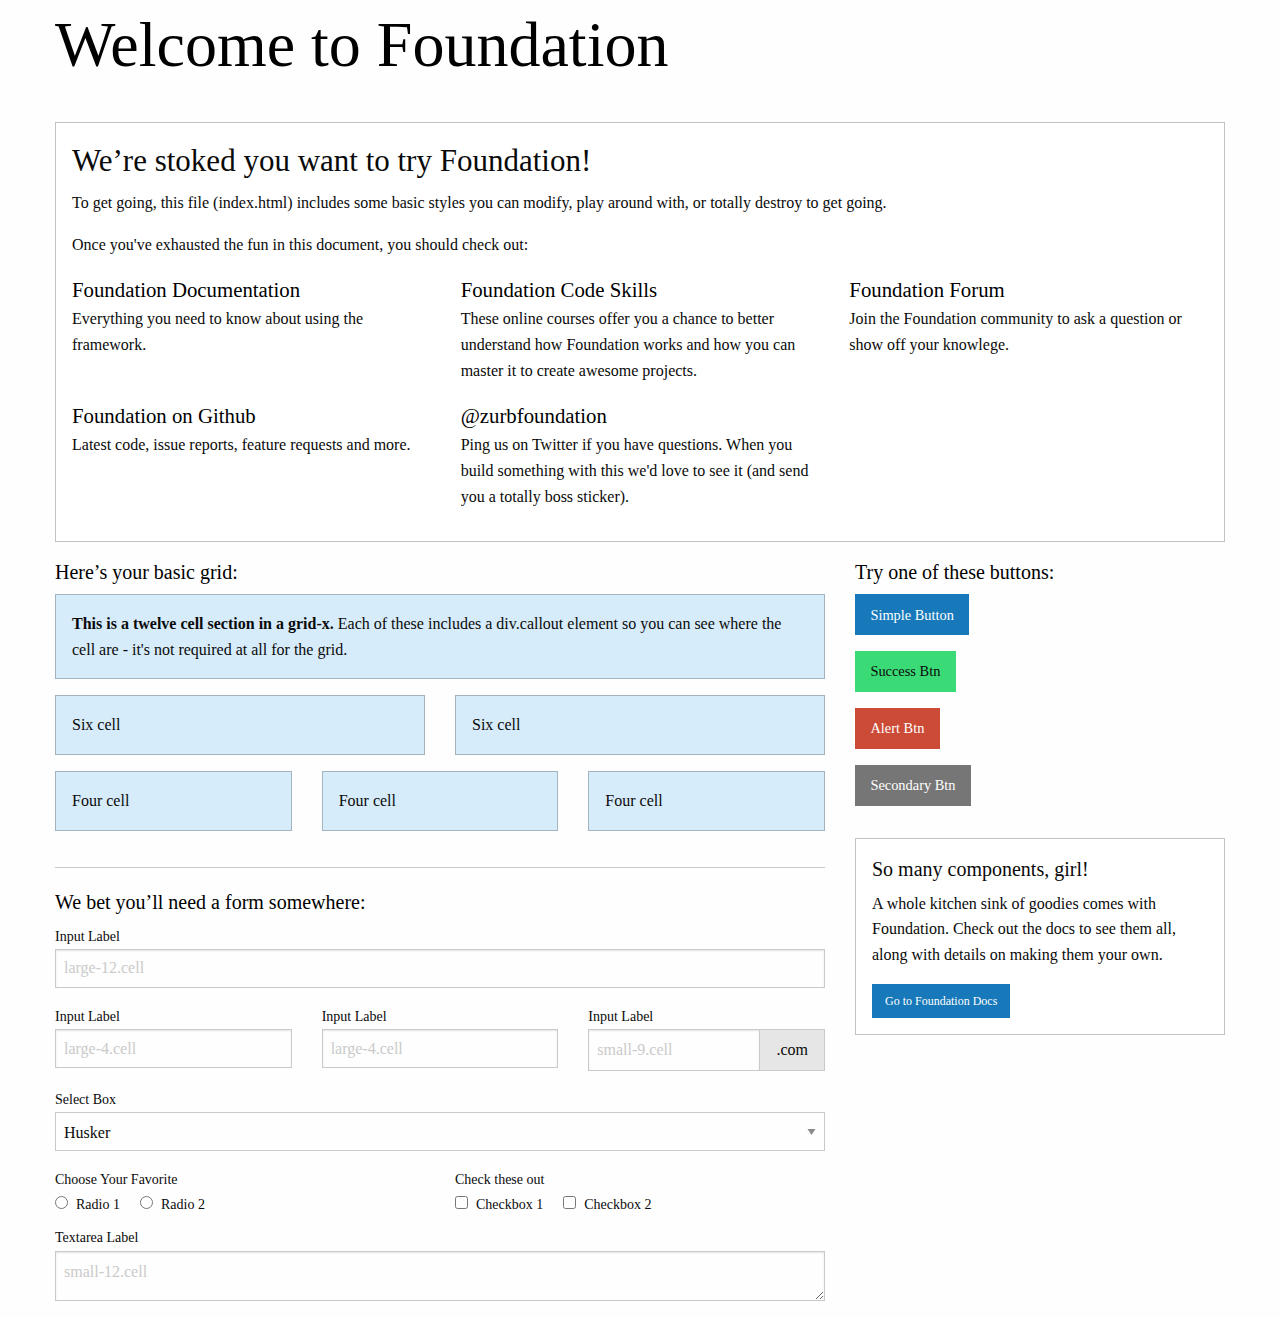
<file: zurb/index.html>
<!doctype html>
<html class="no-js" lang="en" dir="ltr">
  <head>
    <meta charset="utf-8">
    <meta http-equiv="x-ua-compatible" content="ie=edge">
    <meta name="viewport" content="width=device-width, initial-scale=1.0">
    <title>Foundation for Sites</title>
    <link rel="stylesheet" href="css/foundation.css">
    <link rel="stylesheet" href="css/app.css">
  </head>
  <body>
    <div class="grid-container">
      <div class="grid-x grid-padding-x">
        <div class="large-12 cell">
          <h1>Welcome to Foundation</h1>
        </div>
      </div>

      <div class="grid-x grid-padding-x">
        <div class="large-12 cell">
          <div class="callout">
            <h3>We&rsquo;re stoked you want to try Foundation! </h3>
            <p>To get going, this file (index.html) includes some basic styles you can modify, play around with, or totally destroy to get going.</p>
            <p>Once you've exhausted the fun in this document, you should check out:</p>
            <div class="grid-x grid-padding-x">
              <div class="large-4 medium-4 cell">
                <p><a href="http://foundation.zurb.com/docs">Foundation Documentation</a><br />Everything you need to know about using the framework.</p>
              </div>
              <div class="large-4 medium-4 cell">
                <p><a href="http://zurb.com/university/code-skills">Foundation Code Skills</a><br />These online courses offer you a chance to better understand how Foundation works and how you can master it to create awesome projects.</p>
              </div>
              <div class="large-4 medium-4 cell">
                <p><a href="http://foundation.zurb.com/forum">Foundation Forum</a><br />Join the Foundation community to ask a question or show off your knowlege.</p>
              </div>
            </div>
            <div class="grid-x grid-padding-x">
              <div class="large-4 medium-4 medium-push-2 cell">
                <p><a href="http://github.com/zurb/foundation">Foundation on Github</a><br />Latest code, issue reports, feature requests and more.</p>
              </div>
              <div class="large-4 medium-4 medium-pull-2 cell">
                <p><a href="https://twitter.com/ZURBfoundation">@zurbfoundation</a><br />Ping us on Twitter if you have questions. When you build something with this we'd love to see it (and send you a totally boss sticker).</p>
              </div>
            </div>
          </div>
        </div>
      </div>

      <div class="grid-x grid-padding-x">
        <div class="large-8 medium-8 cell">
          <h5>Here&rsquo;s your basic grid:</h5>
          <!-- Grid Example -->

          <div class="grid-x grid-padding-x">
            <div class="large-12 cell">
              <div class="primary callout">
                <p><strong>This is a twelve cell section in a grid-x.</strong> Each of these includes a div.callout element so you can see where the cell are - it's not required at all for the grid.</p>
              </div>
            </div>
          </div>
          <div class="grid-x grid-padding-x">
            <div class="large-6 medium-6 cell">
              <div class="primary callout">
                <p>Six cell</p>
              </div>
            </div>
            <div class="large-6 medium-6 cell">
              <div class="primary callout">
                <p>Six cell</p>
              </div>
            </div>
          </div>
          <div class="grid-x grid-padding-x">
            <div class="large-4 medium-4 small-4 cell">
              <div class="primary callout">
                <p>Four cell</p>
              </div>
            </div>
            <div class="large-4 medium-4 small-4 cell">
              <div class="primary callout">
                <p>Four cell</p>
              </div>
            </div>
            <div class="large-4 medium-4 small-4 cell">
              <div class="primary callout">
                <p>Four cell</p>
              </div>
            </div>
          </div>

          <hr />

          <h5>We bet you&rsquo;ll need a form somewhere:</h5>
          <form>
            <div class="grid-x grid-padding-x">
              <div class="large-12 cell">
                <label>Input Label</label>
                <input type="text" placeholder="large-12.cell" />
              </div>
            </div>
            <div class="grid-x grid-padding-x">
              <div class="large-4 medium-4 cell">
                <label>Input Label</label>
                <input type="text" placeholder="large-4.cell" />
              </div>
              <div class="large-4 medium-4 cell">
                <label>Input Label</label>
                <input type="text" placeholder="large-4.cell" />
              </div>
              <div class="large-4 medium-4 cell">
                <div class="grid-x">
                  <label>Input Label</label>
                  <div class="input-group">
                    <input type="text" placeholder="small-9.cell" class="input-group-field" />
                    <span class="input-group-label">.com</span>
                  </div>
                </div>
              </div>
            </div>
            <div class="grid-x grid-padding-x">
              <div class="large-12 cell">
                <label>Select Box</label>
                <select>
                  <option value="husker">Husker</option>
                  <option value="starbuck">Starbuck</option>
                  <option value="hotdog">Hot Dog</option>
                  <option value="apollo">Apollo</option>
                </select>
              </div>
            </div>
            <div class="grid-x grid-padding-x">
              <div class="large-6 medium-6 cell">
                <label>Choose Your Favorite</label>
                <input type="radio" name="pokemon" value="Red" id="pokemonRed"><label for="pokemonRed">Radio 1</label>
                <input type="radio" name="pokemon" value="Blue" id="pokemonBlue"><label for="pokemonBlue">Radio 2</label>
              </div>
              <div class="large-6 medium-6 cell">
                <label>Check these out</label>
                <input id="checkbox1" type="checkbox"><label for="checkbox1">Checkbox 1</label>
                <input id="checkbox2" type="checkbox"><label for="checkbox2">Checkbox 2</label>
              </div>
            </div>
            <div class="grid-x grid-padding-x">
              <div class="large-12 cell">
                <label>Textarea Label</label>
                <textarea placeholder="small-12.cell"></textarea>
              </div>
            </div>
          </form>
        </div>

        <div class="large-4 medium-4 cell">
          <h5>Try one of these buttons:</h5>
          <p><a href="#" class="button">Simple Button</a><br/>
          <a href="#" class="success button">Success Btn</a><br/>
          <a href="#" class="alert button">Alert Btn</a><br/>
          <a href="#" class="secondary button">Secondary Btn</a></p>
          <div class="callout">
            <h5>So many components, girl!</h5>
            <p>A whole kitchen sink of goodies comes with Foundation. Check out the docs to see them all, along with details on making them your own.</p>
            <a href="http://foundation.zurb.com/sites/docs/" class="small button">Go to Foundation Docs</a>
          </div>
        </div>
      </div>
    </div>

    <script src="js/vendor/jquery.js"></script>
    <script src="js/vendor/what-input.js"></script>
    <script src="js/vendor/foundation.js"></script>
    <script src="js/app.js"></script>
  </body>
</html>
</file>
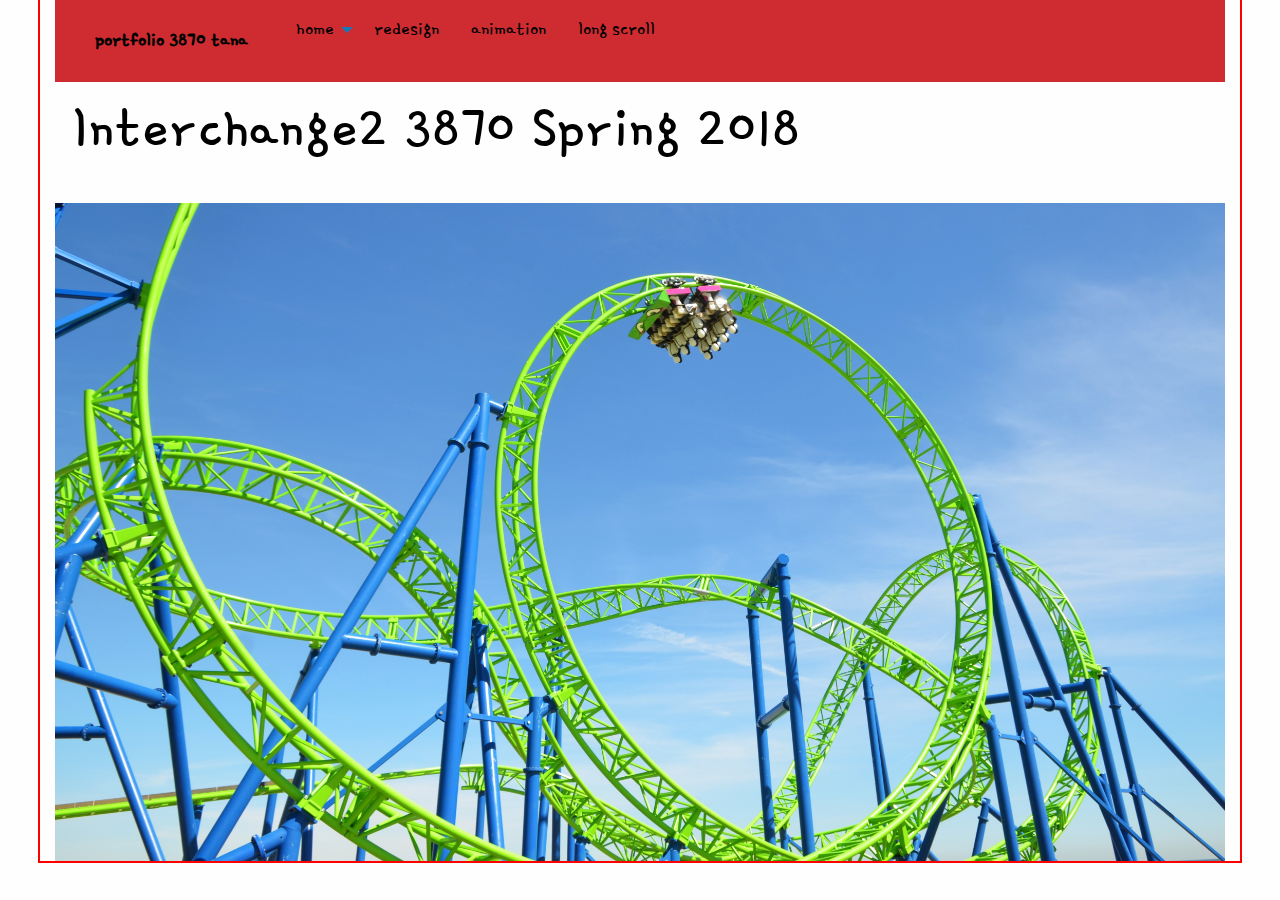
<file: interchange-2.html>
<!doctype html>
<html class="no-js" lang="en" dir="ltr">
  <head>
    <meta charset="utf-8">
    <meta http-equiv="x-ua-compatible" content="ie=edge">
    <meta name="viewport" content="width=device-width, initial-scale=1.0">
    <title> Interchange2 - roller coasters 3870 - tana </title>
    <link href="https://fonts.googleapis.com/css?family=Gamja+Flower|Open+Sans" rel="stylesheet">
    <style media="screen">
      main {
        outline: 2px solid red;
      }
      section .grid-x {
        margin-bottom: 30px;
      }
      img {
        margin-bottom: 30px;
        display: block;
        margin: 0 auto;
      }
      div.orbit {
        margin-bottom: 50px;
      }

    </style>
    <!-- //// NEED FOR ZURB - EDIT FILEPATHS //// -->
    <link rel="stylesheet" href="zurb/css/foundation.css">
    <link rel="stylesheet" href="zurb/css/app.css">
    <!-- //// NEED FOR ZURB - EDIT FILEPATHS //// -->
  </head>
  <body>
    <main class="grid-container">
      <!-- //// ZURB RESPONSIVE NAV BAR //// -->
      <div class="title-bar" data-responsive-toggle="main-nav" data-hide-for="medium">
        <button class="menu-icon" type="button" data-toggle="main-nav"></button>
        <div class="title-bar-title">Menu</div>
      </div>

      <nav class="top-bar" id="main-nav">
        <div class="top-bar-left">
          <ul class="dropdown menu vertical medium-horizontal" data-dropdown-menu>
            <li class="menu-text"><a href="index.html">portfolio 3870 tana</a></li>
            <li>
              <a href="index.html">home</a>
              <ul class="menu vertical">
                <li><a href="#">gallery</a></li>
                <li><a href="#">about</a></li>
              </ul>
            </li>

            <li><a href="#">redesign</a></li>
            <li><a href="#">animation</a></li>
            <li><a href="#">long scroll</a></li>
          </ul>
        </div>

      </nav>
<!-- //// END ZURB RESPONSIVE NAV BAR //// -->

      <header class="grid-x grid-margin-x grid-padding-x">
        <h1 class="large-12 cell">Interchange2 3870 Spring 2018 </h1>

      </header>
      <!-- ///// INTERCHANGE ///// -->
      <section class="grid-x">
        <div class="cell large-12">
          <!-- ///// ORDER MATTERS //// -->
          <img data-interchange="[img/roller-coaster-sm.jpg, small], [img/roller-coaster-md.jpg, medium], [img/roller-coasters-lg.jpg, large]">
        </div>
        <!-- ///// END INTERCHANGE ///// -->
      </section>

    </main>
    <!-- //// NEED FOR ZURB - EDIT FILEPATHS //// -->
    <script src="zurb/js/vendor/jquery.js"></script>
    <script src="zurb/js/vendor/what-input.js"></script>
    <script src="zurb/js/vendor/foundation.js"></script>
    <script src="zurb/js/app.js"></script>
    <!-- //// NEED FOR ZURB - EDIT FILEPATHS //// -->
  </body>
</html>
</file>
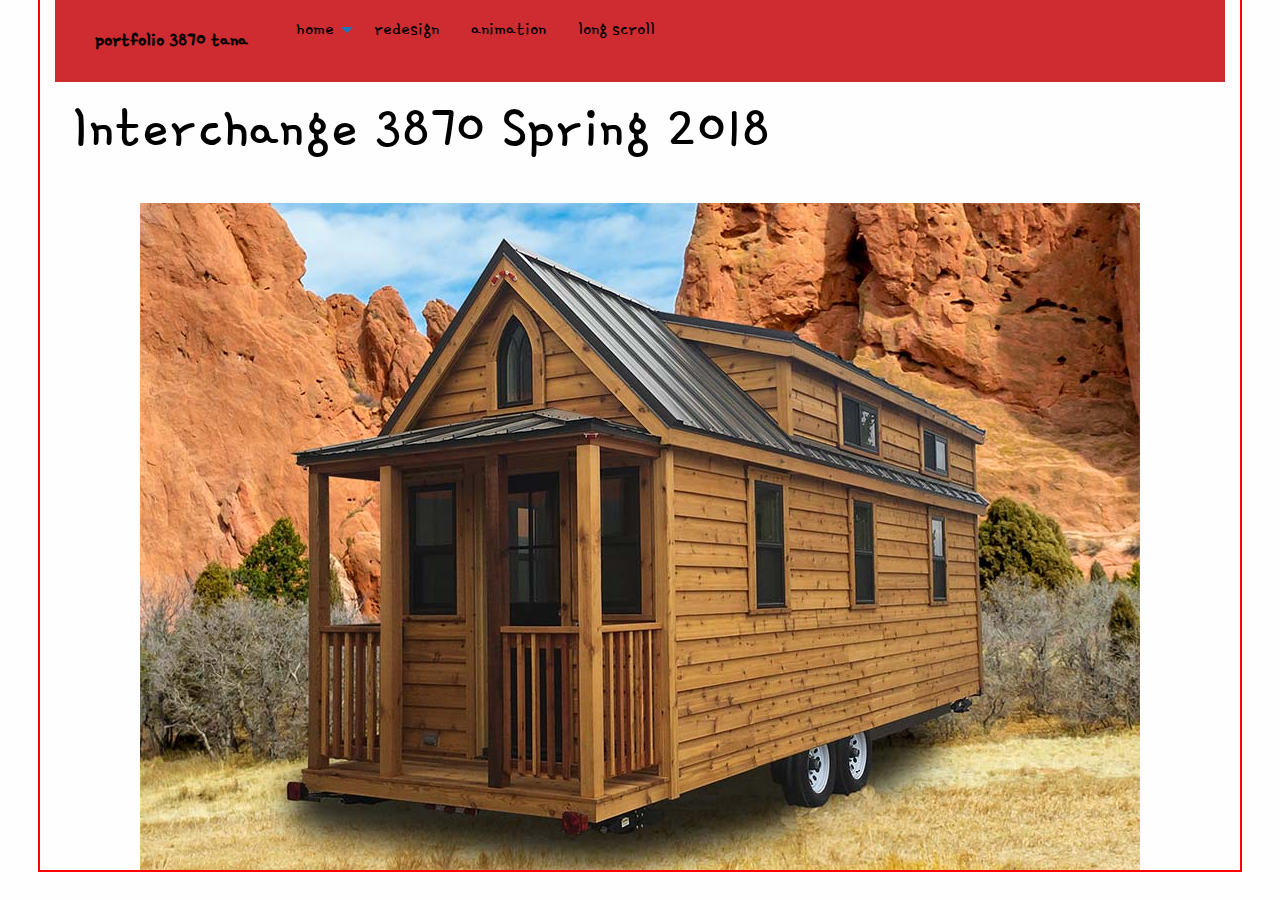
<file: interchange.html>
<!doctype html>
<html class="no-js" lang="en" dir="ltr">
  <head>
    <meta charset="utf-8">
    <meta http-equiv="x-ua-compatible" content="ie=edge">
    <meta name="viewport" content="width=device-width, initial-scale=1.0">
    <title> Interchange 3870 - tana </title>
    <link href="https://fonts.googleapis.com/css?family=Gamja+Flower|Open+Sans" rel="stylesheet">
    <style media="screen">
      main {
        outline: 2px solid red;
      }
      section .grid-x {
        margin-bottom: 30px;
      }
      img {
        margin-bottom: 30px;
        display: block;
        margin: 0 auto;
      }
      div.orbit {
        margin-bottom: 50px;
      }

    </style>
    <!-- //// NEED FOR ZURB - EDIT FILEPATHS //// -->
    <link rel="stylesheet" href="zurb/css/foundation.css">
    <link rel="stylesheet" href="zurb/css/app.css">
    <!-- //// NEED FOR ZURB - EDIT FILEPATHS //// -->
  </head>
  <body>
    <main class="grid-container">
      <!-- //// ZURB RESPONSIVE NAV BAR //// -->
      <div class="title-bar" data-responsive-toggle="main-nav" data-hide-for="medium">
        <button class="menu-icon" type="button" data-toggle="main-nav"></button>
        <div class="title-bar-title">Menu</div>
      </div>

      <nav class="top-bar" id="main-nav">
        <div class="top-bar-left">
          <ul class="dropdown menu vertical medium-horizontal" data-dropdown-menu>
            <li class="menu-text"><a href="index.html">portfolio 3870 tana</a></li>
            <li>
              <a href="index.html">home</a>
              <ul class="menu vertical">
                <li><a href="#">gallery</a></li>
                <li><a href="#">about</a></li>
              </ul>
            </li>

            <li><a href="#">redesign</a></li>
            <li><a href="#">animation</a></li>
            <li><a href="#">long scroll</a></li>
          </ul>
        </div>

      </nav>
<!-- //// END ZURB RESPONSIVE NAV BAR //// -->

      <header class="grid-x grid-margin-x grid-padding-x">
        <h1 class="large-12 cell">Interchange 3870 Spring 2018 </h1>

      </header>
      <!-- ///// INTERCHANGE ///// -->
      <section class="grid-x">

        <img data-interchange="[img/small-tiny-house.jpg, small], [img/medium-tiny-house.jpg, medium], [img/large-tiny-house.jpg, large]">


        <!-- ///// END INTERCHANGE ///// -->
      </section>

    </main>
    <!-- //// NEED FOR ZURB - EDIT FILEPATHS //// -->
    <script src="zurb/js/vendor/jquery.js"></script>
    <script src="zurb/js/vendor/what-input.js"></script>
    <script src="zurb/js/vendor/foundation.js"></script>
    <script src="zurb/js/app.js"></script>
    <!-- //// NEED FOR ZURB - EDIT FILEPATHS //// -->
  </body>
</html>
</file>
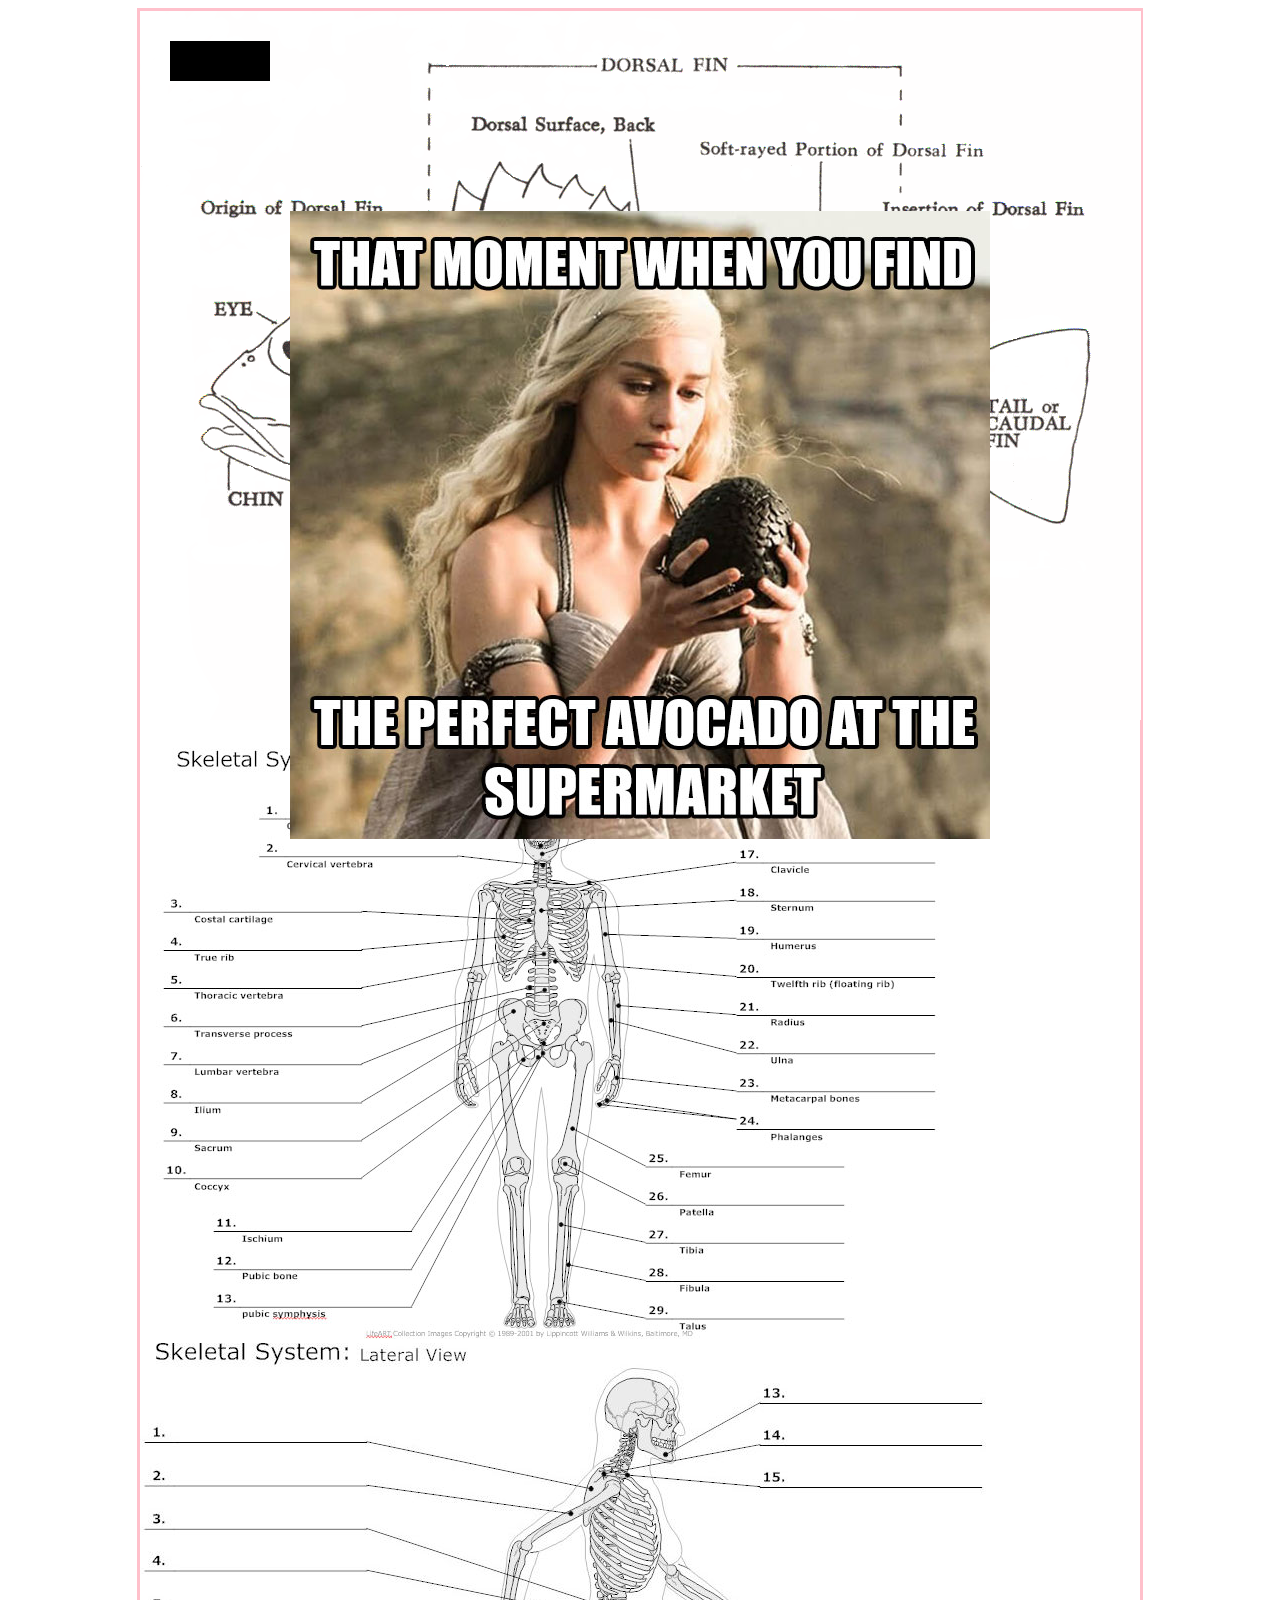
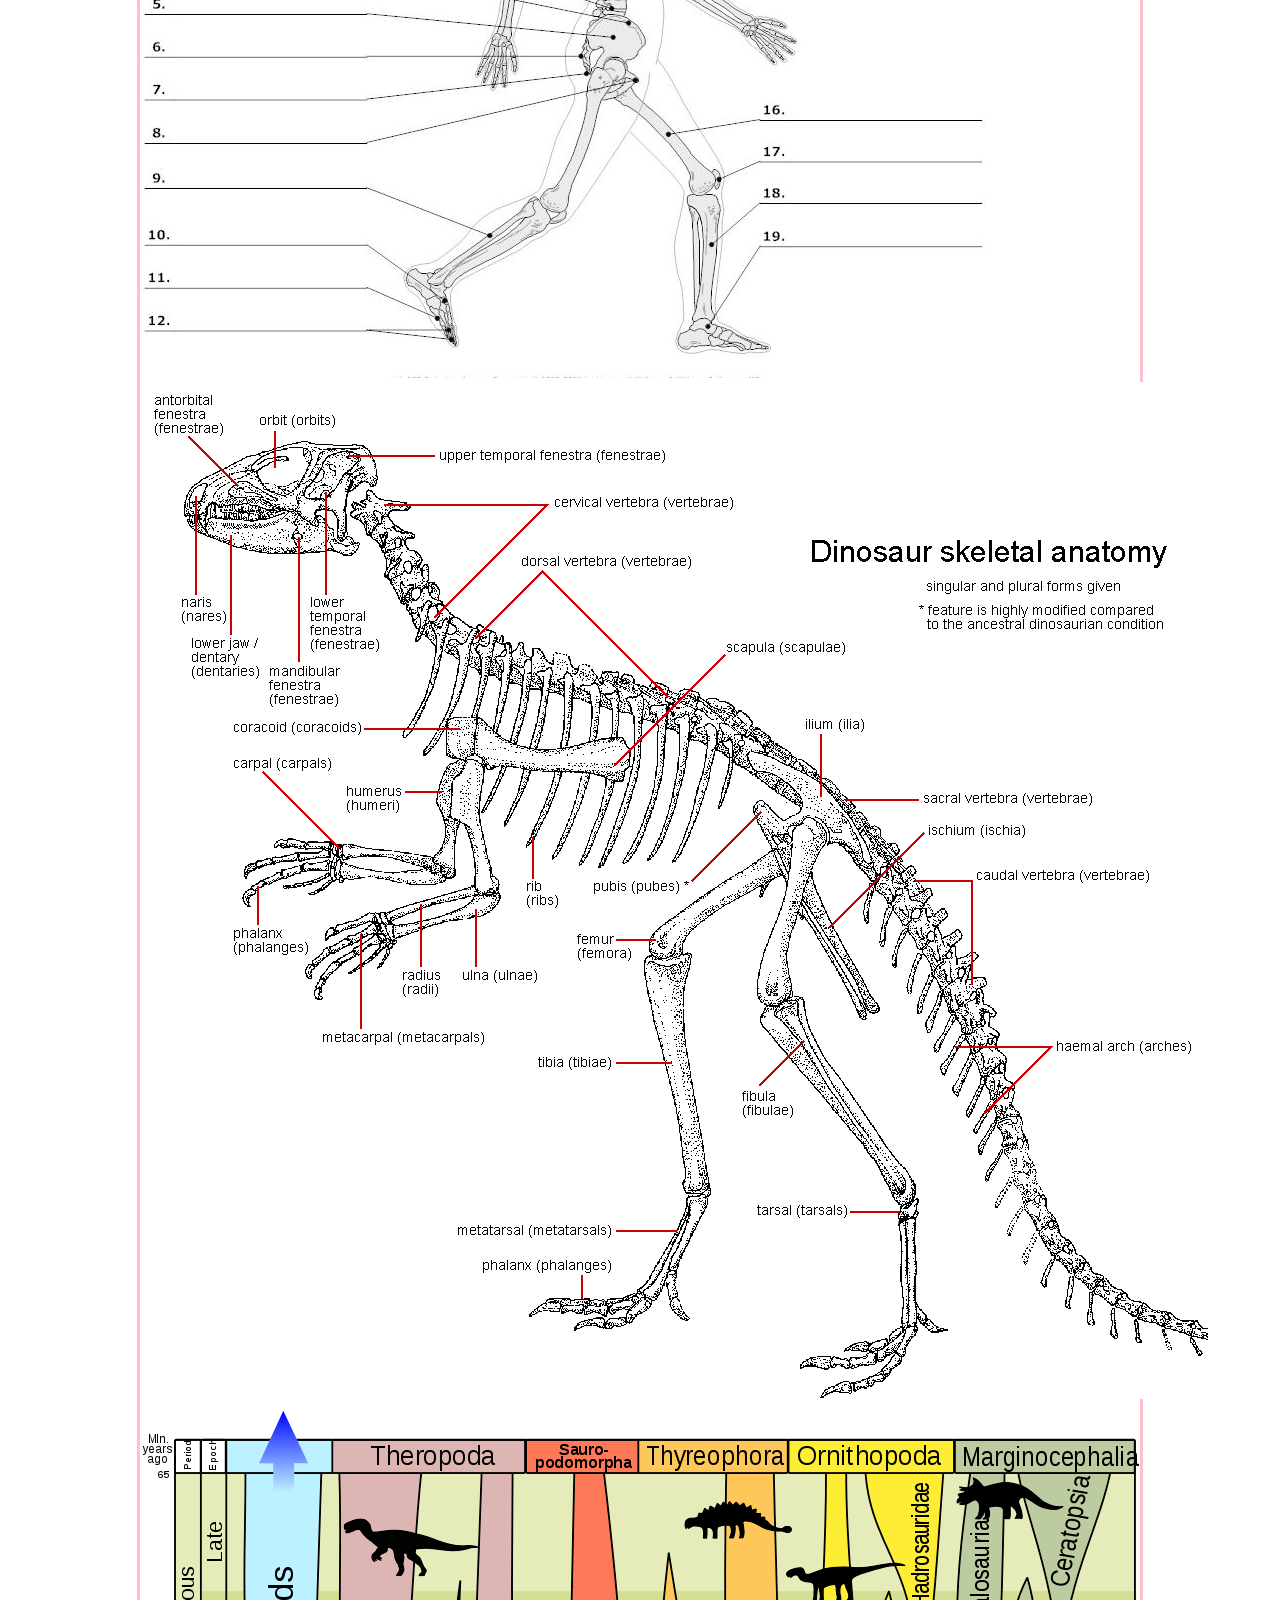
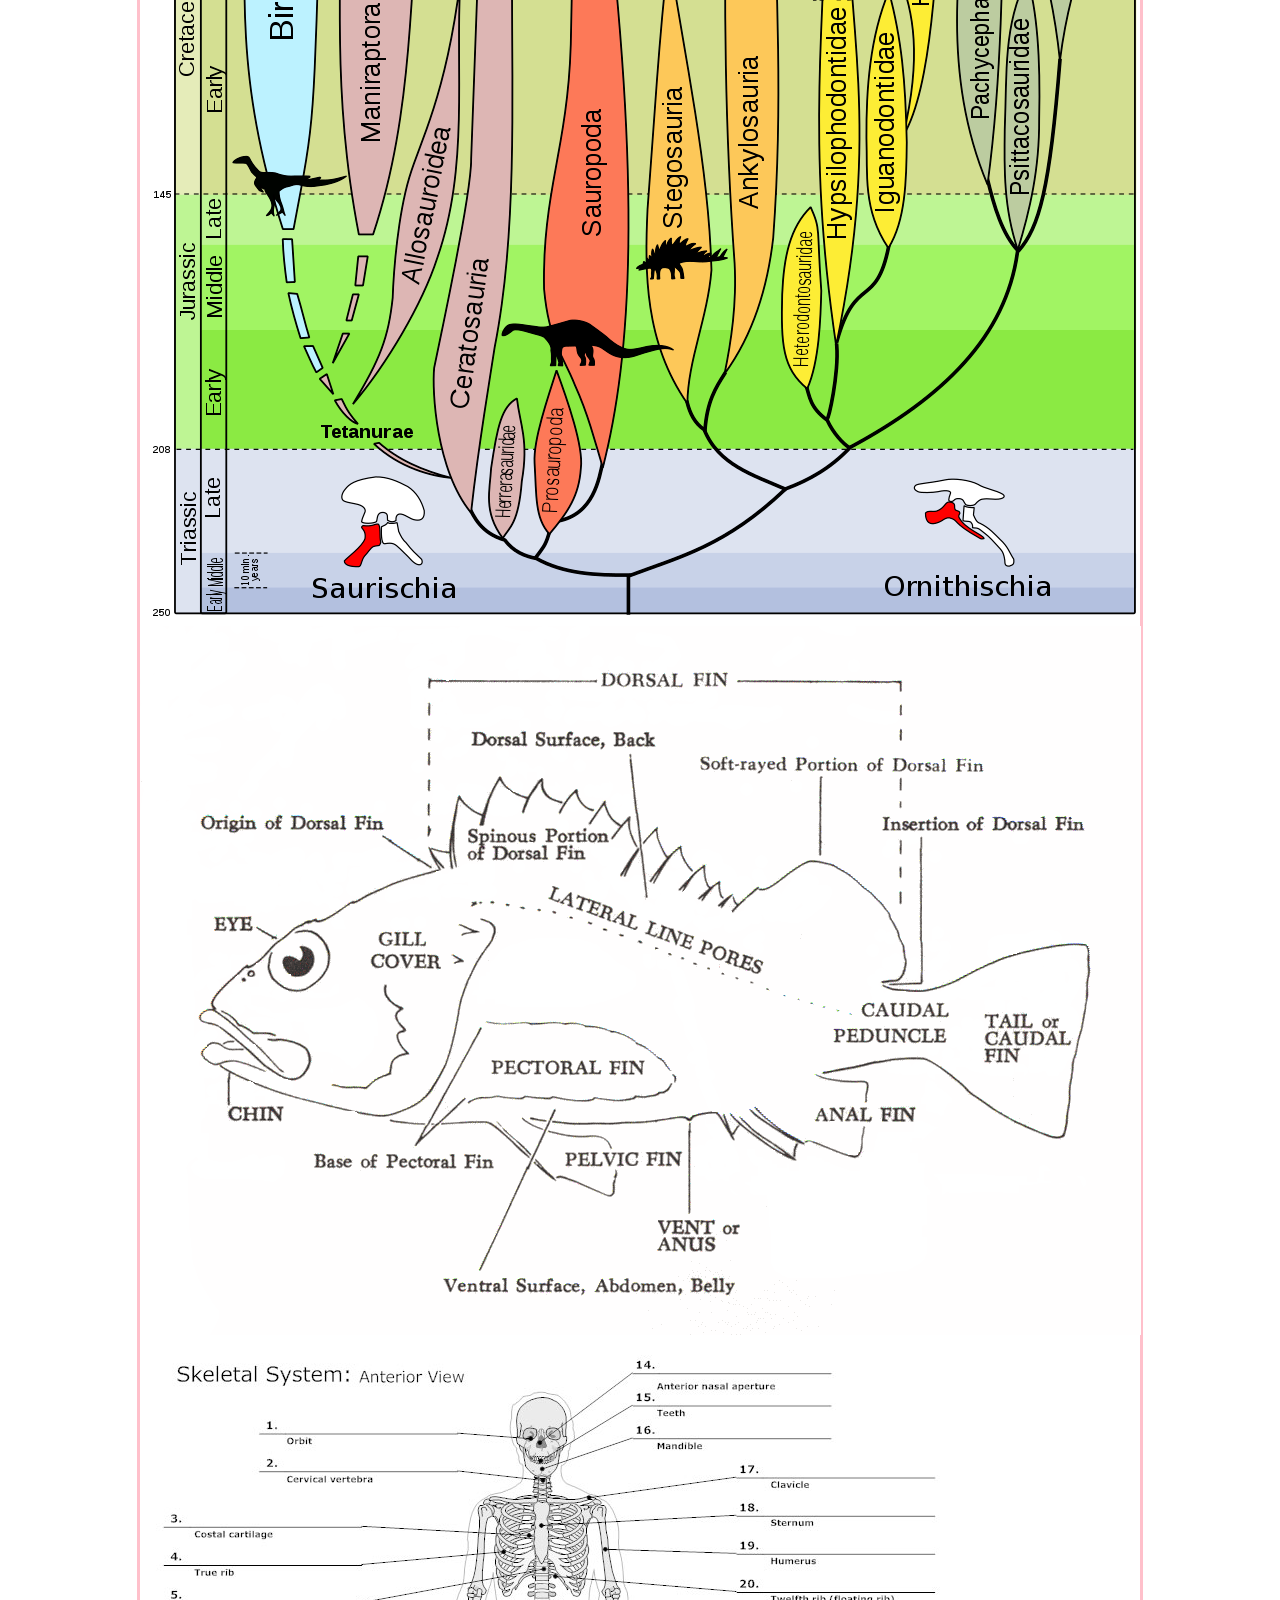
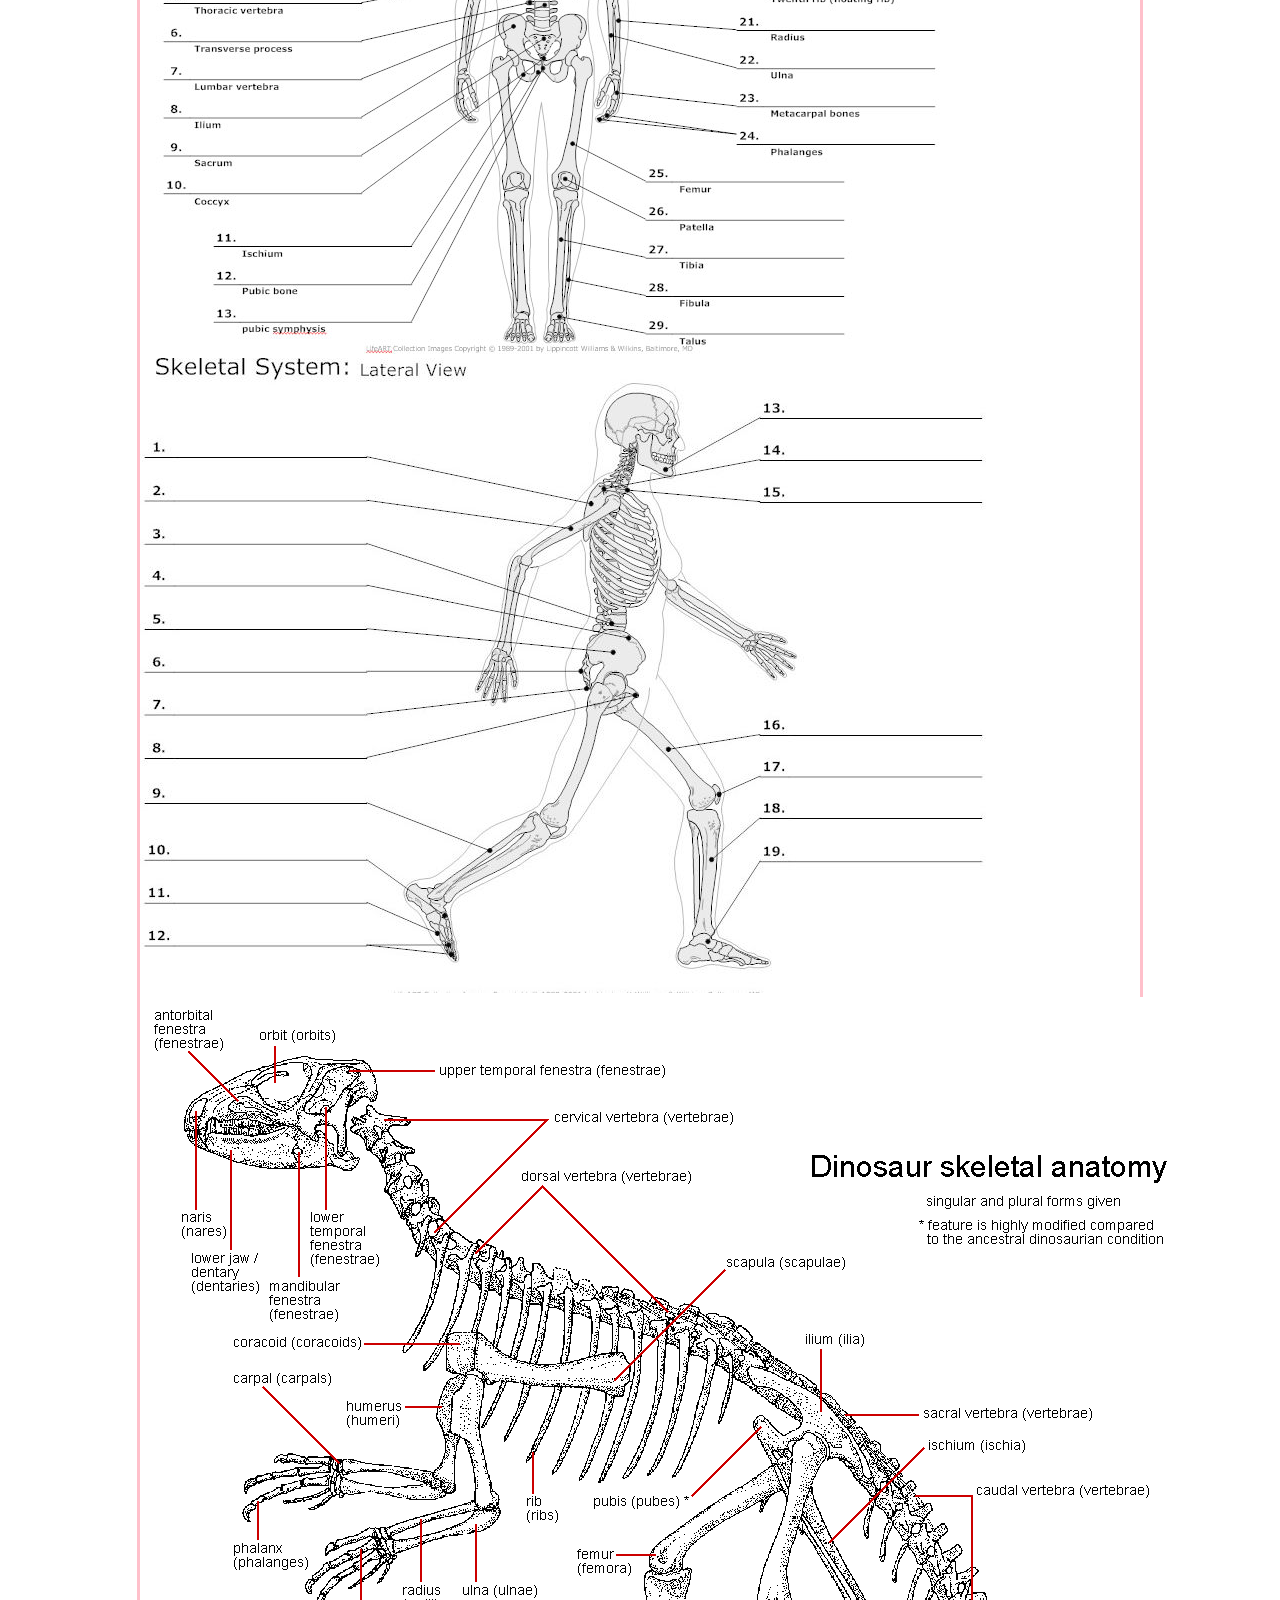
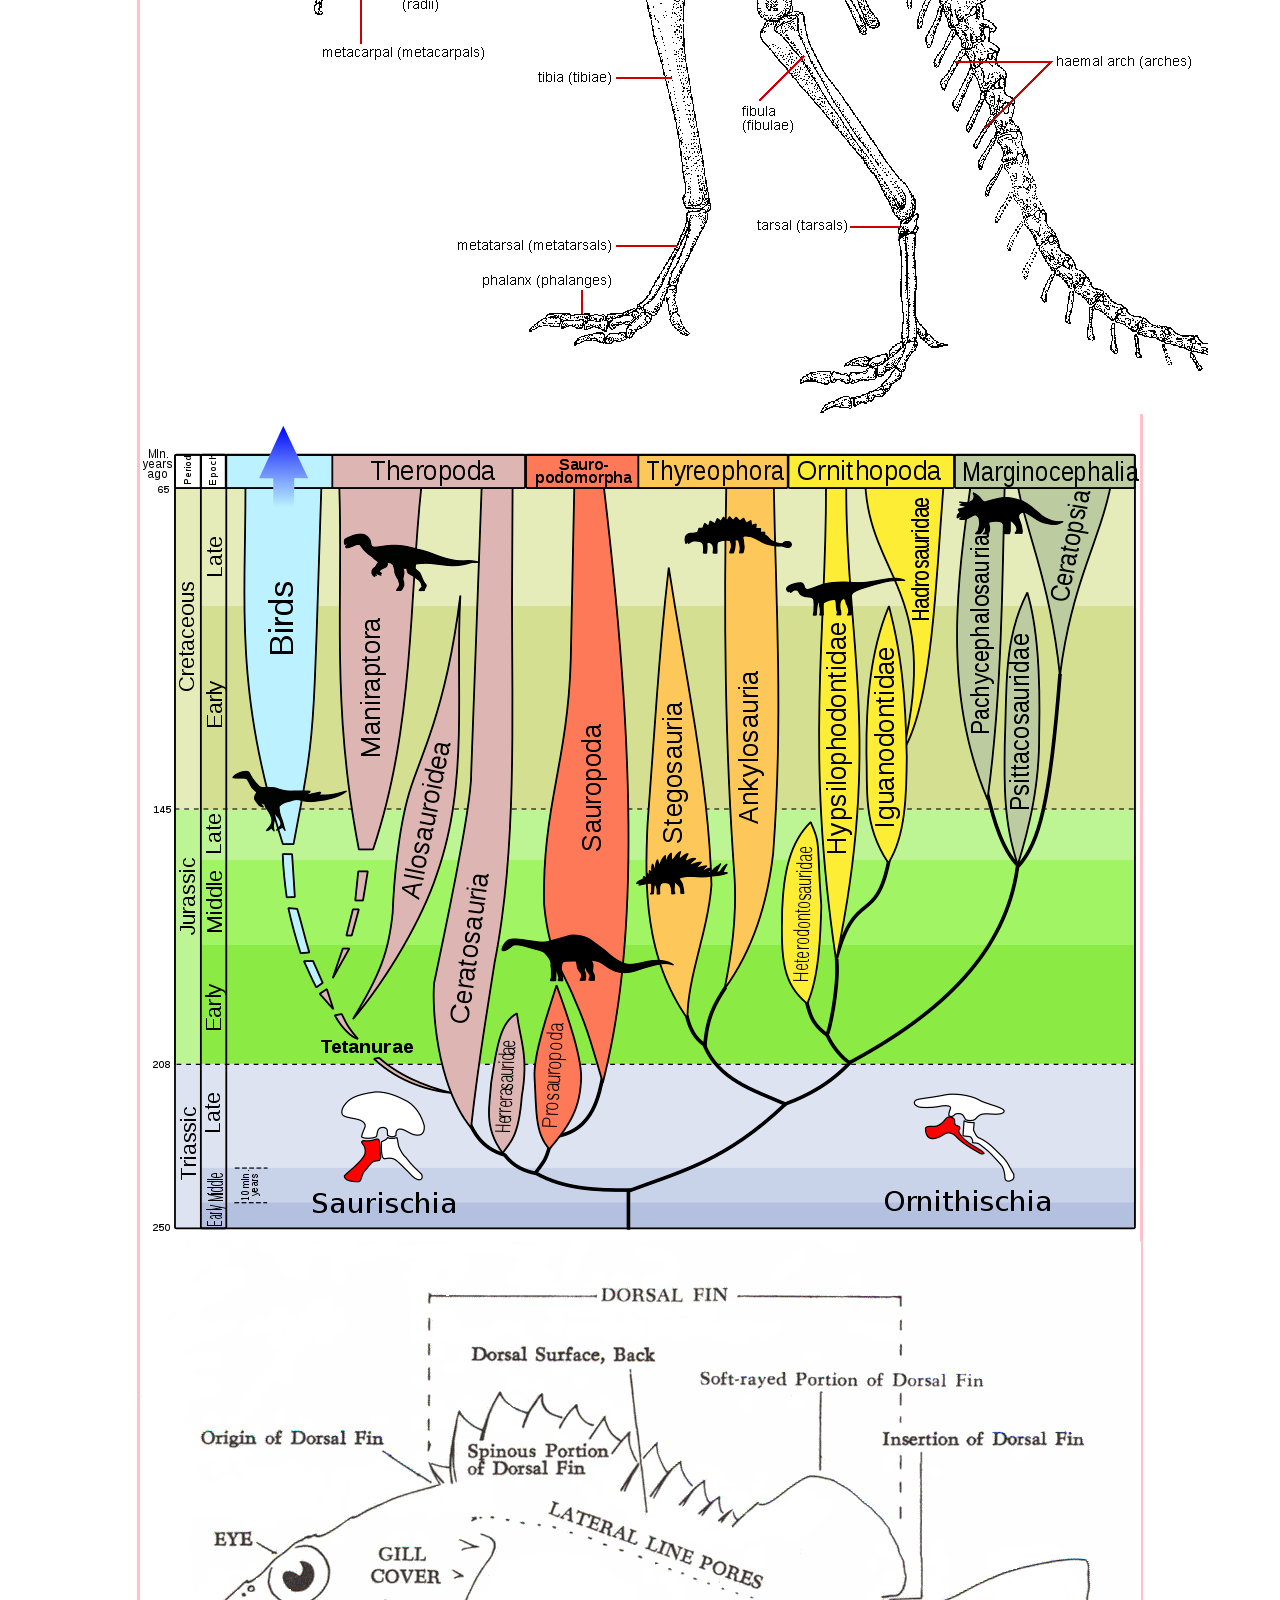
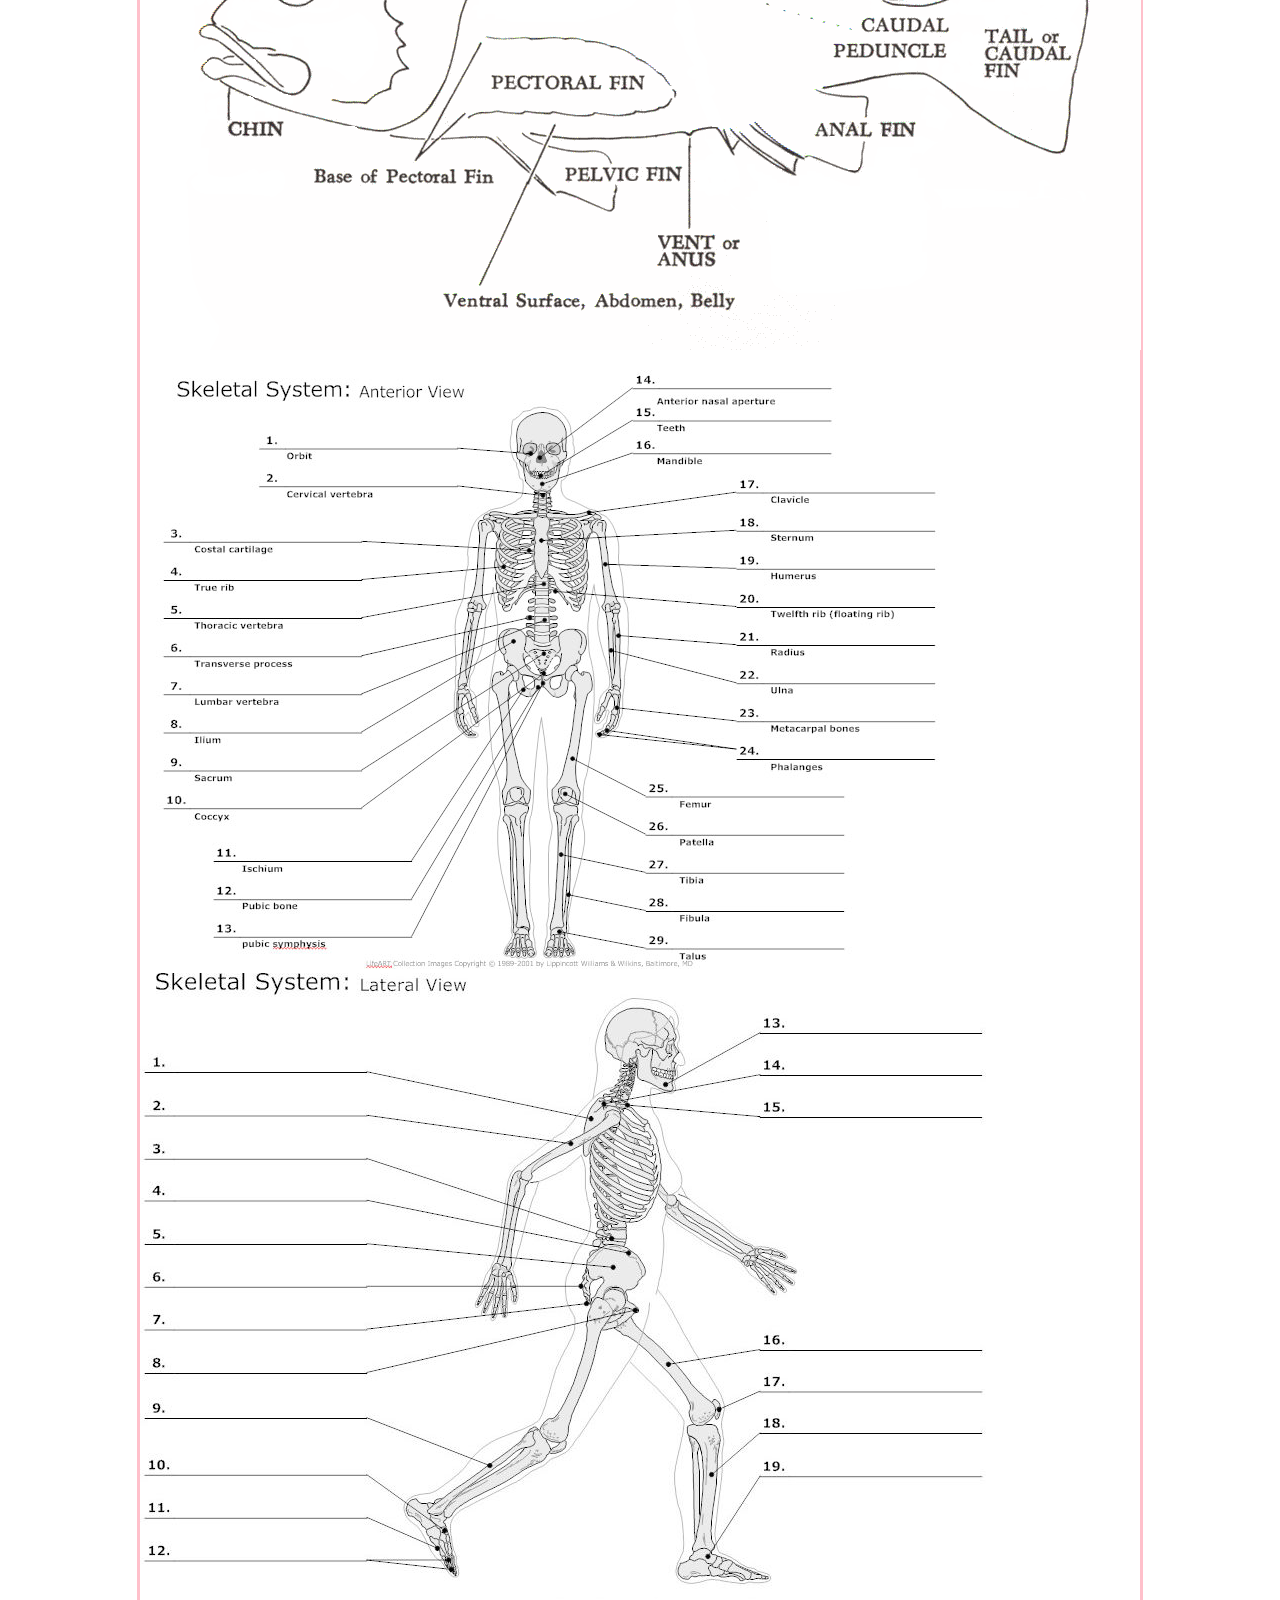
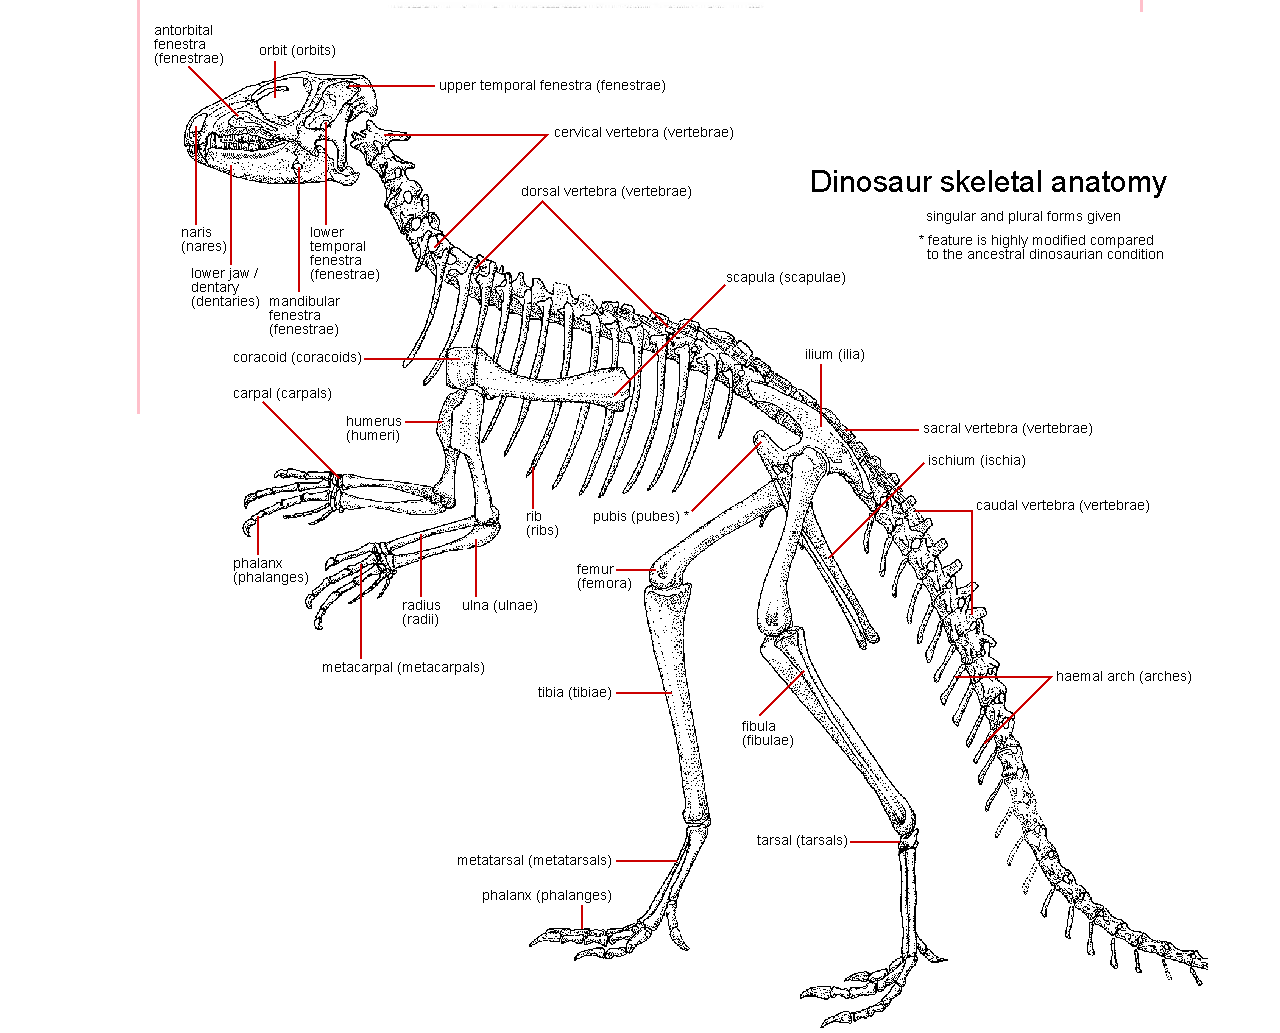
<file: lss.html>
<!doctype html>
<html class="no-js" lang="en" dir="ltr">
  <head>
    <meta charset="utf-8">
    <meta http-equiv="x-ua-compatible" content="ie=edge">
    <meta name="viewport" content="width=device-width, initial-scale=1.0">
    <title> long scrolling page - 3870 - tana </title>
    <link rel="stylesheet" href="css/lss.css" media="screen" title="no title" charset="utf-8">
    </head>
    <body>
      <div id="container">
        <div id="counter"></div>

        <img id="meme"src="img/funny-got-meme.jpg" alt="Meme" />

        <img src="img/fish-diagram.gif" alt="diagram of a fish">
        <img src="img/skeletal-view.jpg" alt="humal skeleton diagram" />
        <img src="img/lateral-skeleton.jpg" alt="side view of human skeleton" />
        <img src="img/dinoskeleton.jpg" alt="dinosaur skeleton" />
        <img src="img/dinosaur-evolution.png" alt="diagram of dinosaur evolution" />

        <img src="img/fish-diagram.gif" alt="diagram of a fish">
        <img src="img/skeletal-view.jpg" alt="humal skeleton diagram" />
        <img src="img/lateral-skeleton.jpg" alt="side view of human skeleton" />
        <img src="img/dinoskeleton.jpg" alt="dinosaur skeleton" />
        <img src="img/dinosaur-evolution.png" alt="diagram of dinosaur evolution" />
        <img src="img/fish-diagram.gif" alt="diagram of a fish">
        <img src="img/skeletal-view.jpg" alt="humal skeleton diagram" />
        <img src="img/lateral-skeleton.jpg" alt="side view of human skeleton" />
        <img src="img/dinoskeleton.jpg" alt="dinosaur skeleton" />

      </div>
      <script src="js/lss.js">

      </script>
  </body>
</html>
</file>
<file: zurb/css/app.css>
body {
  font-family: 'Gamja Flower', cursive;
  color: black;
}

h1, .h1,
h2, .h2,
h3, .h3,
h4, .h4,
h5, .h5,
h6, .h6 {
  font-family: 'Gamja Flower', cursive;
}
h1, .h1 {
  font-size: 4rem;
  line-height: 1.4;
  margin-top: 0;
  margin-bottom: 2rem;
}

/*//// NAV STYLES ////*/
  nav.top-bar {
    background: rgb(207, 44, 50);
    color: black;
  }
  nav.top-bar ul {
    background: rgb(207, 44, 50);
    color: black;
  }
  .top-bar,
  .top-bar ul {
    background-color: rgb(207, 44, 50);
  }
  a {
    color: black;
    font-size: 1.3rem;
  }
li.menu-text {
  font-size: 1.5rem;
}
</file>
<file: css/lss.css>
#container {
  height: 10000px;
  width: 1000px;
  border: 3px solid pink;
  position: relative;
  margin: 0 auto;

}
#counter {
  width: 100px;
  height: 40px;
  position: absolute;
  background-color: black;
  color: yellow;
  top: 30px;
  left: 30px;
  z-index: 4;
}
#meme {
  z-index: 6;
  position:absolute;
  top:200px;
  left:150px;

}
</file>
